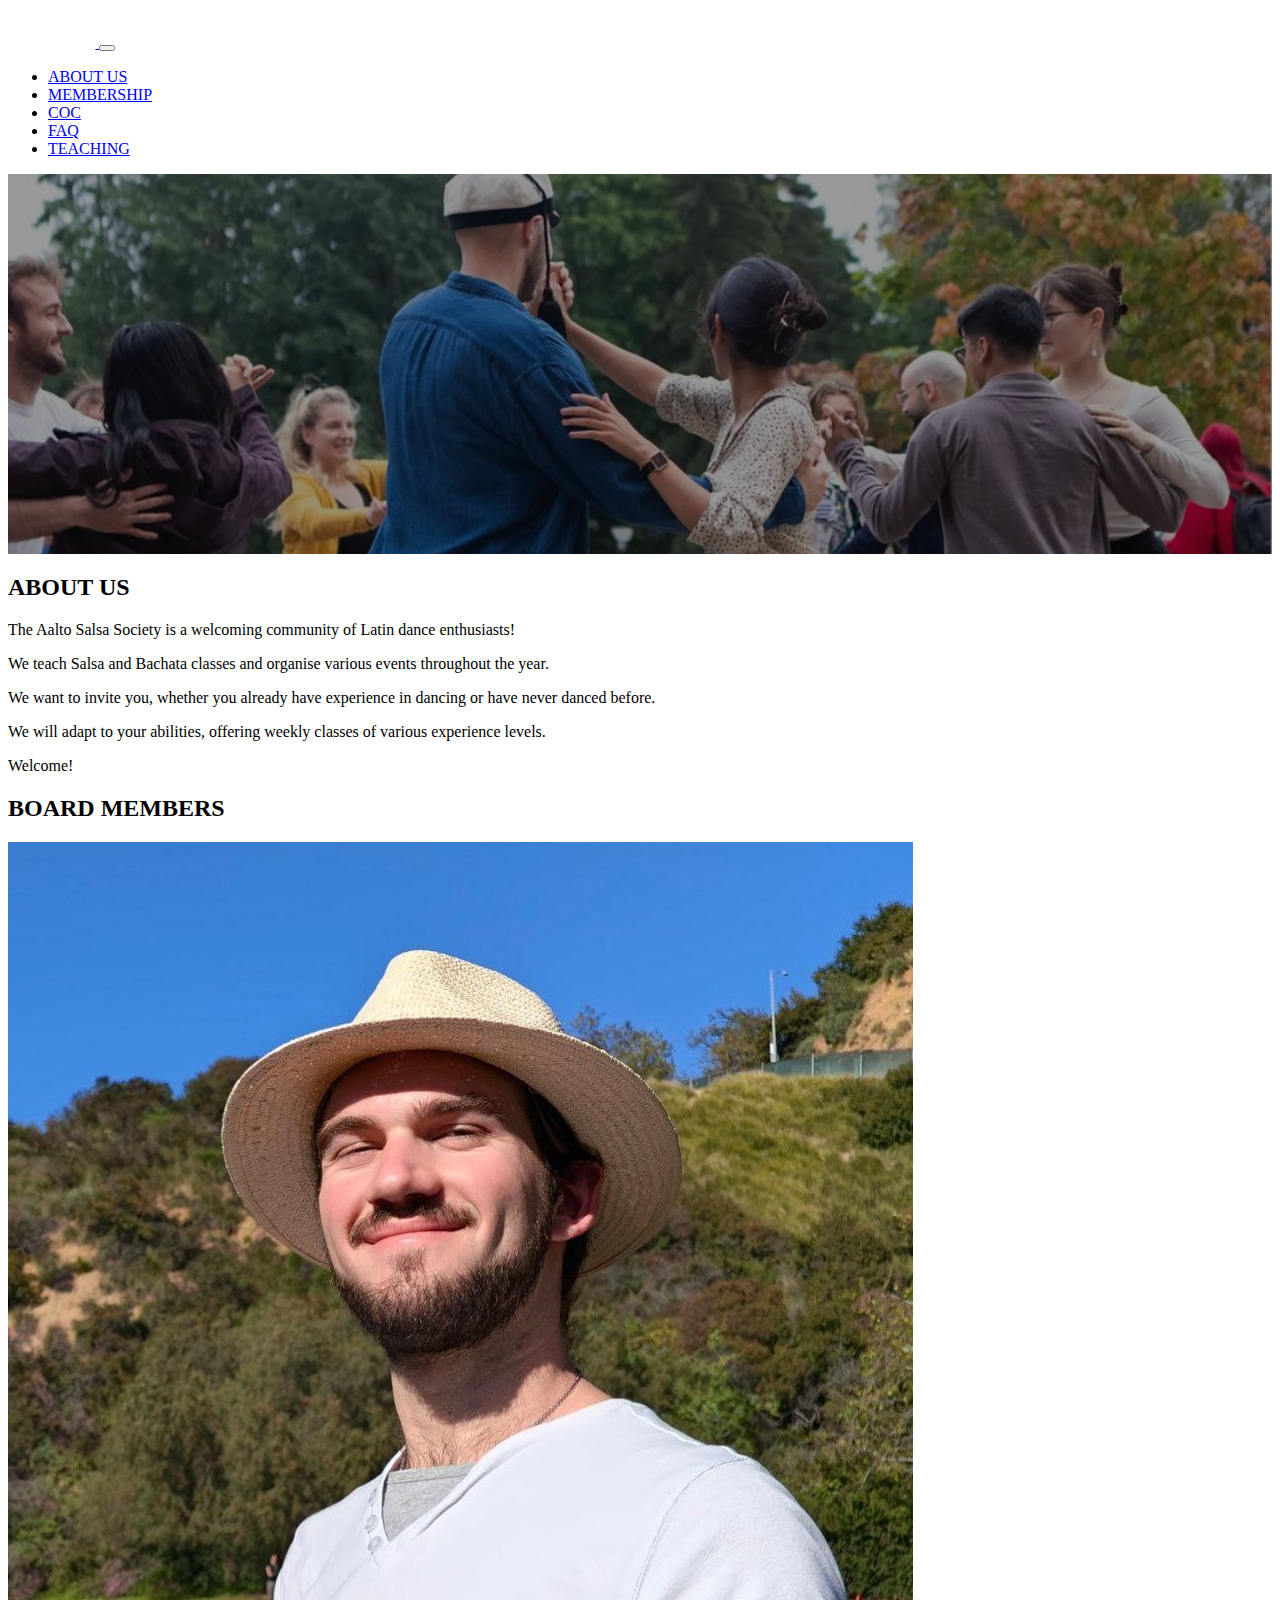
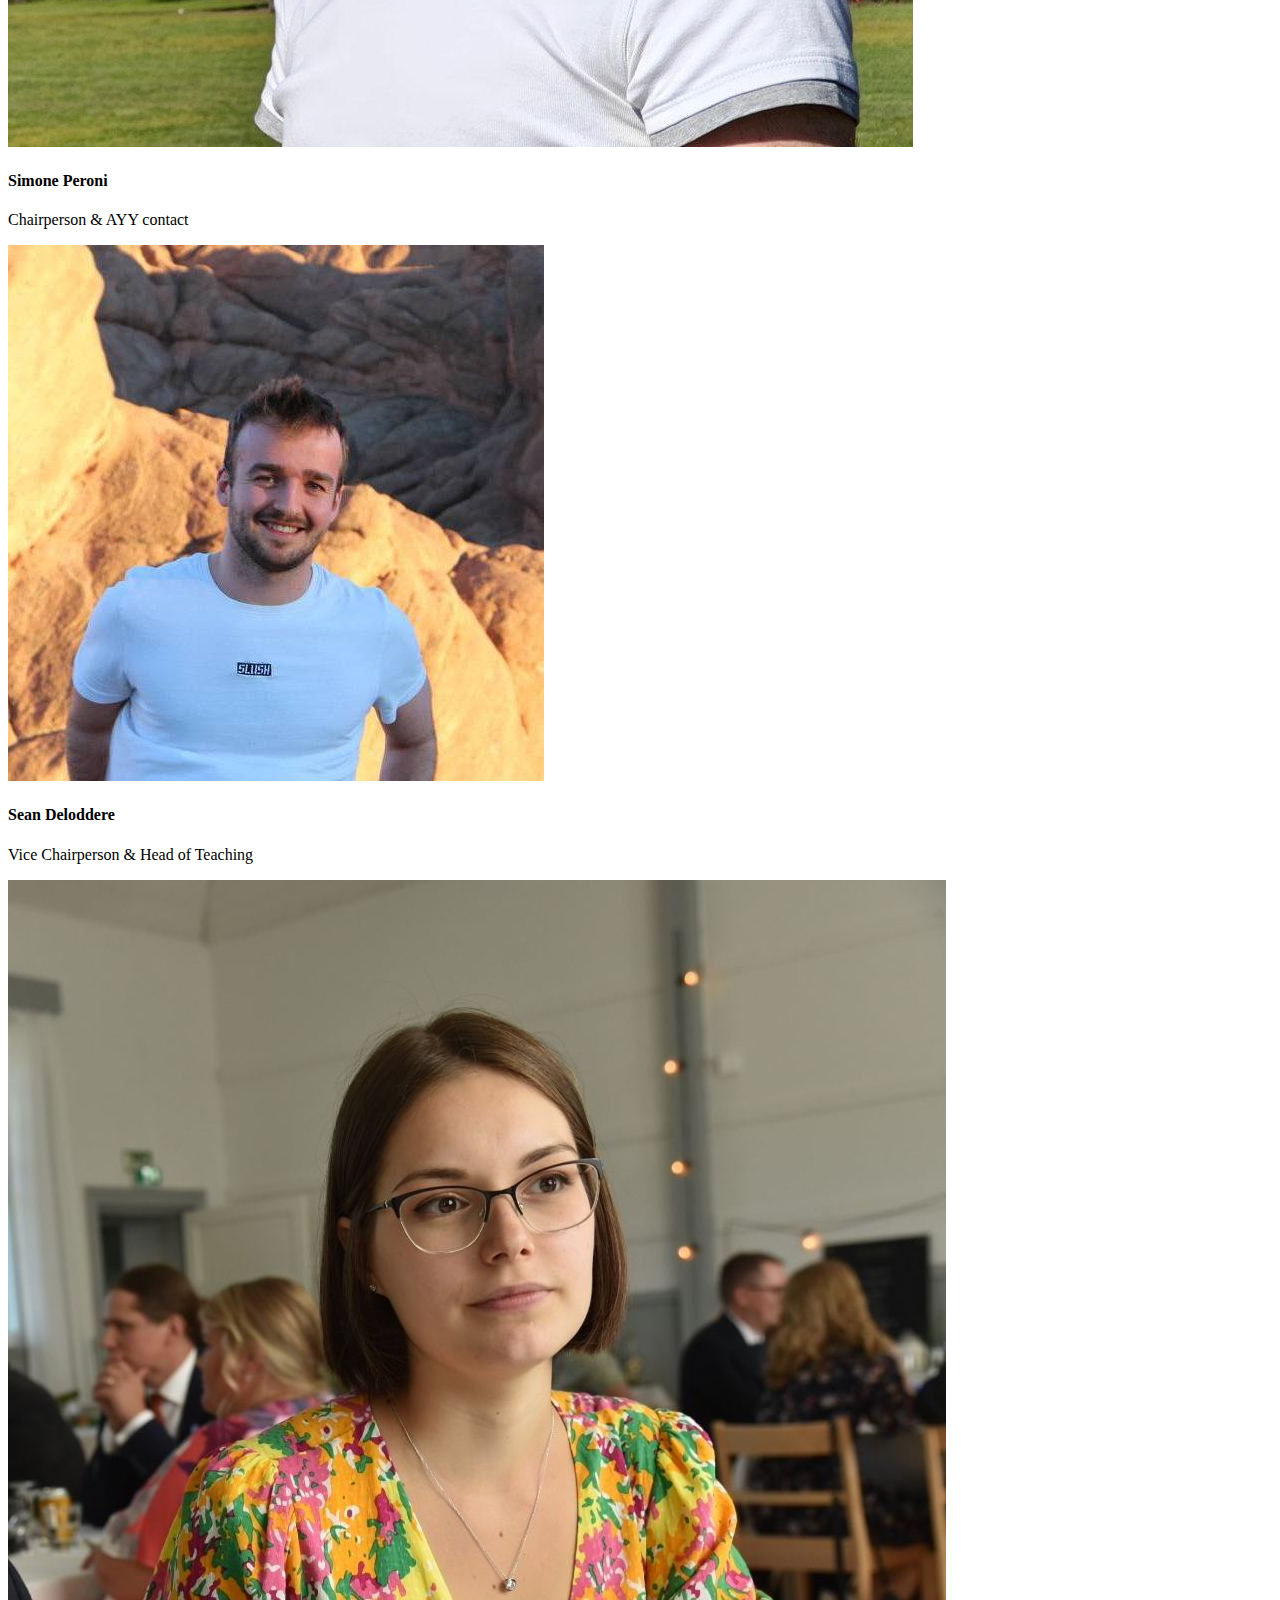
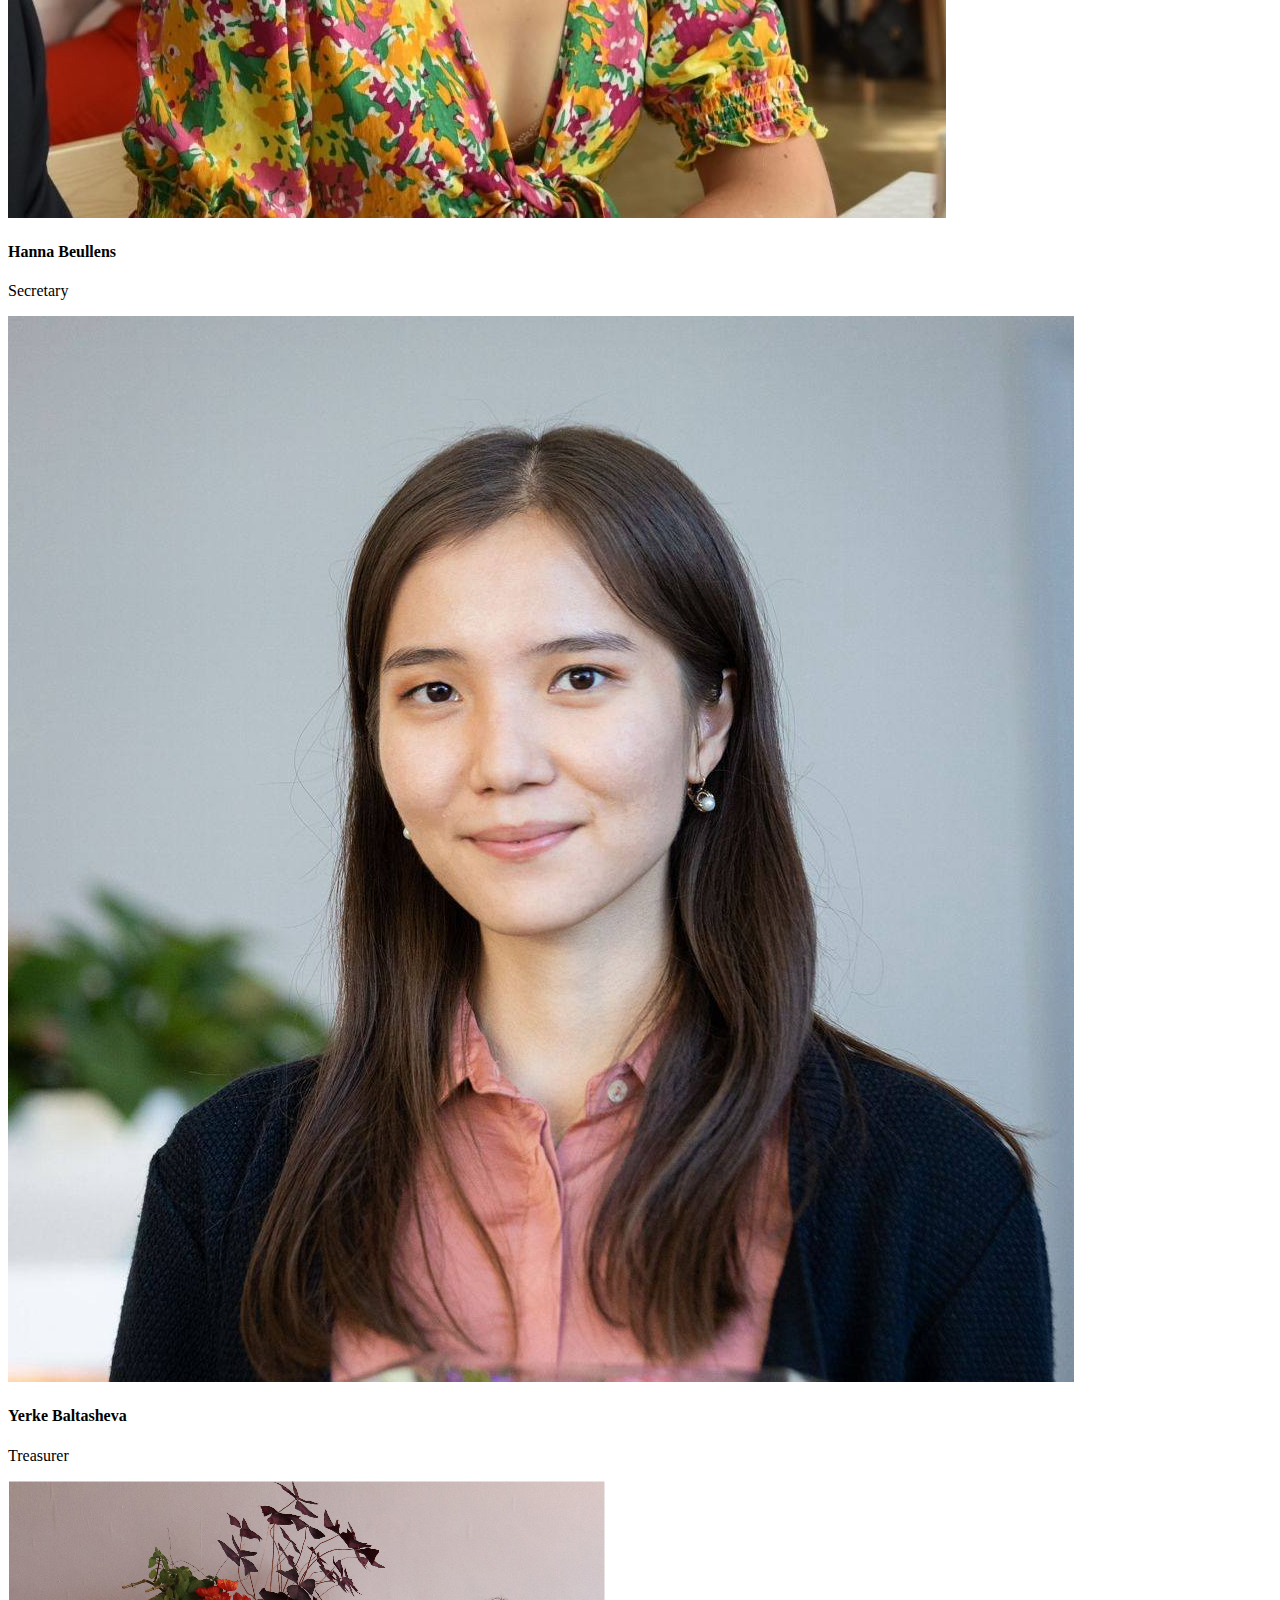
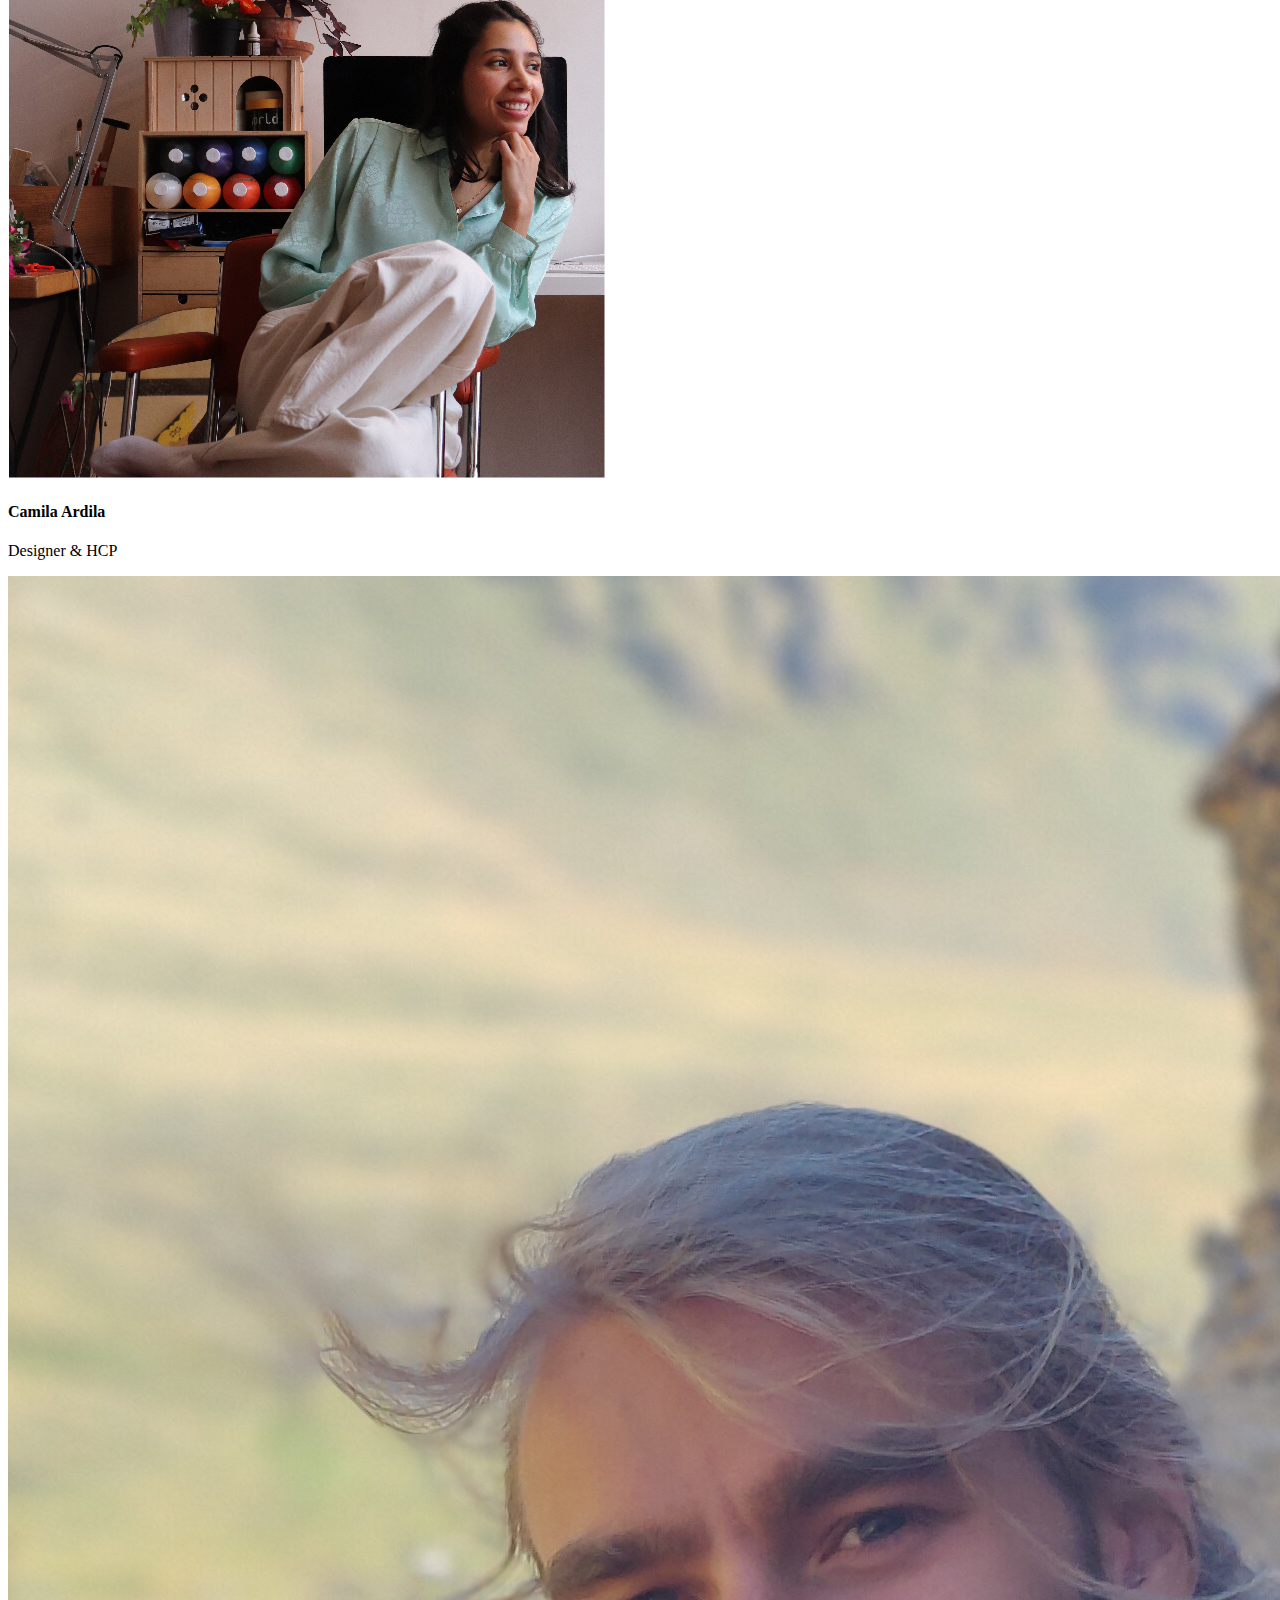
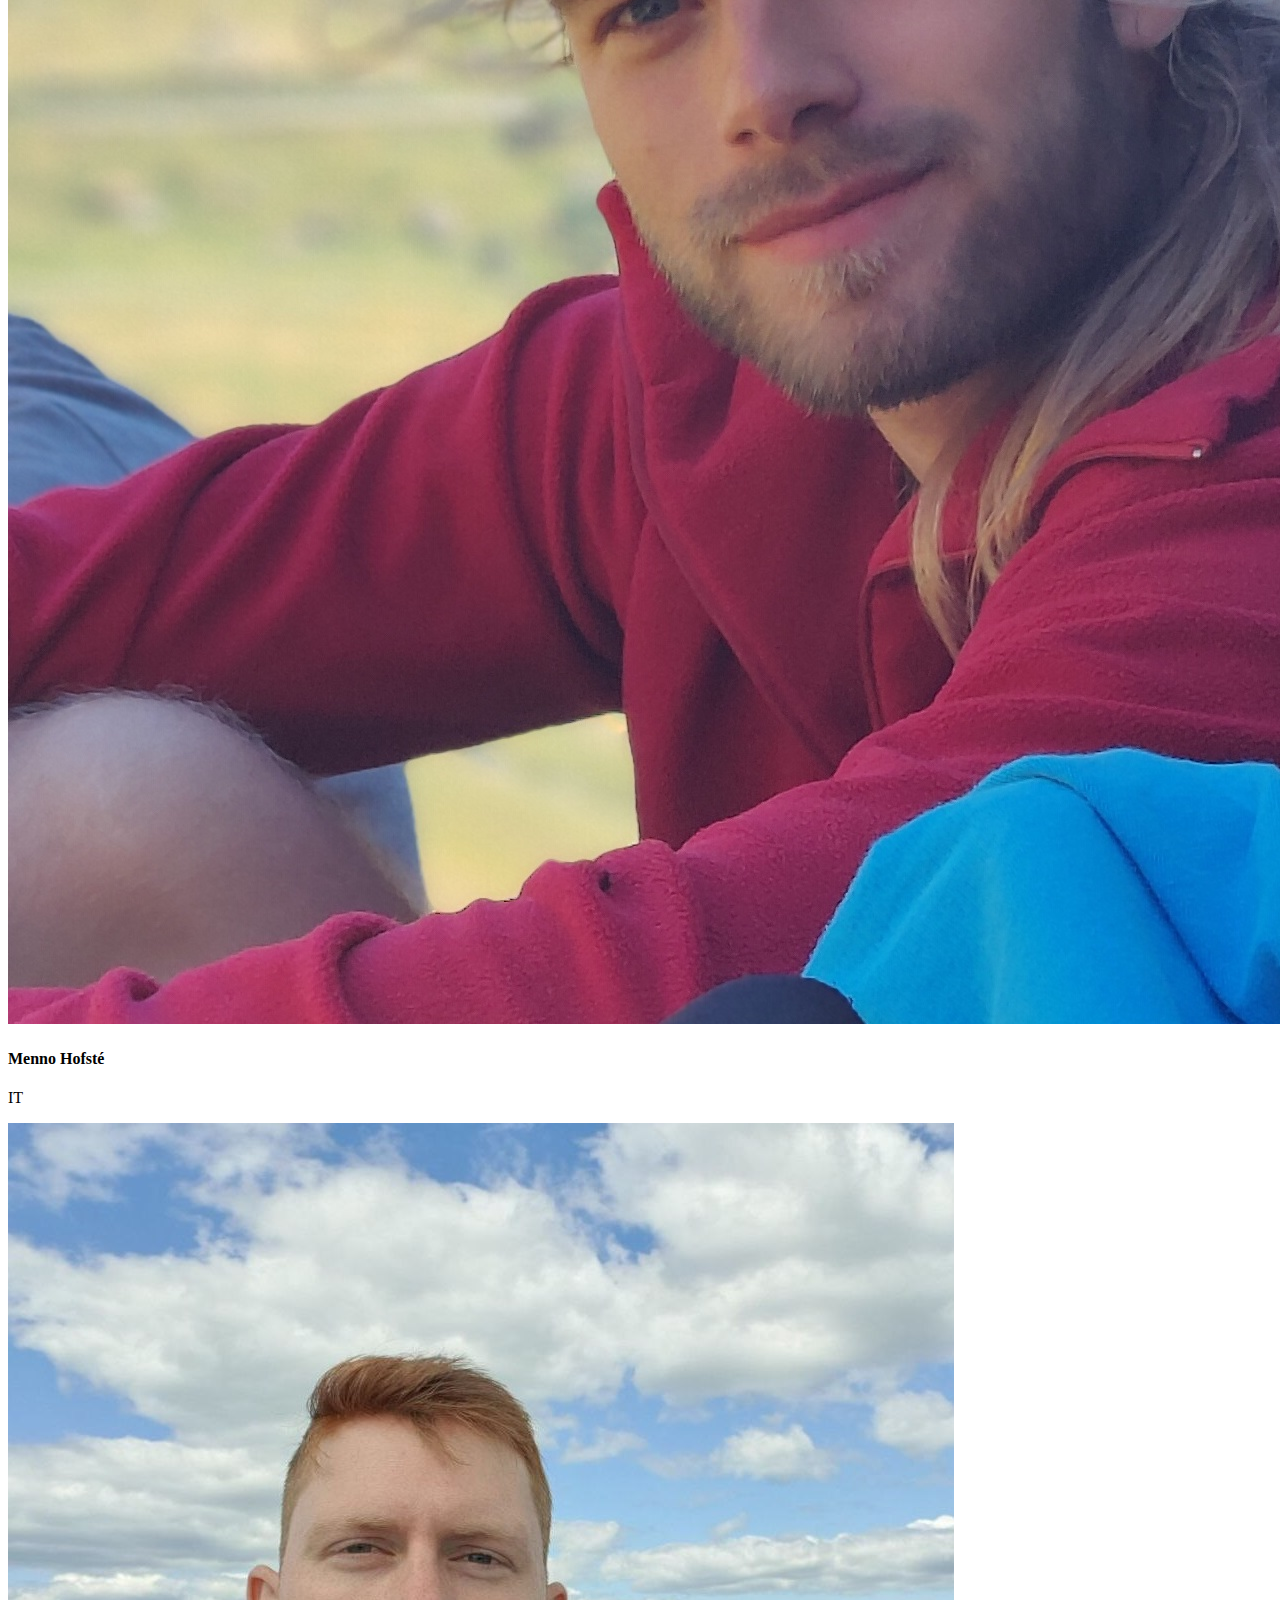
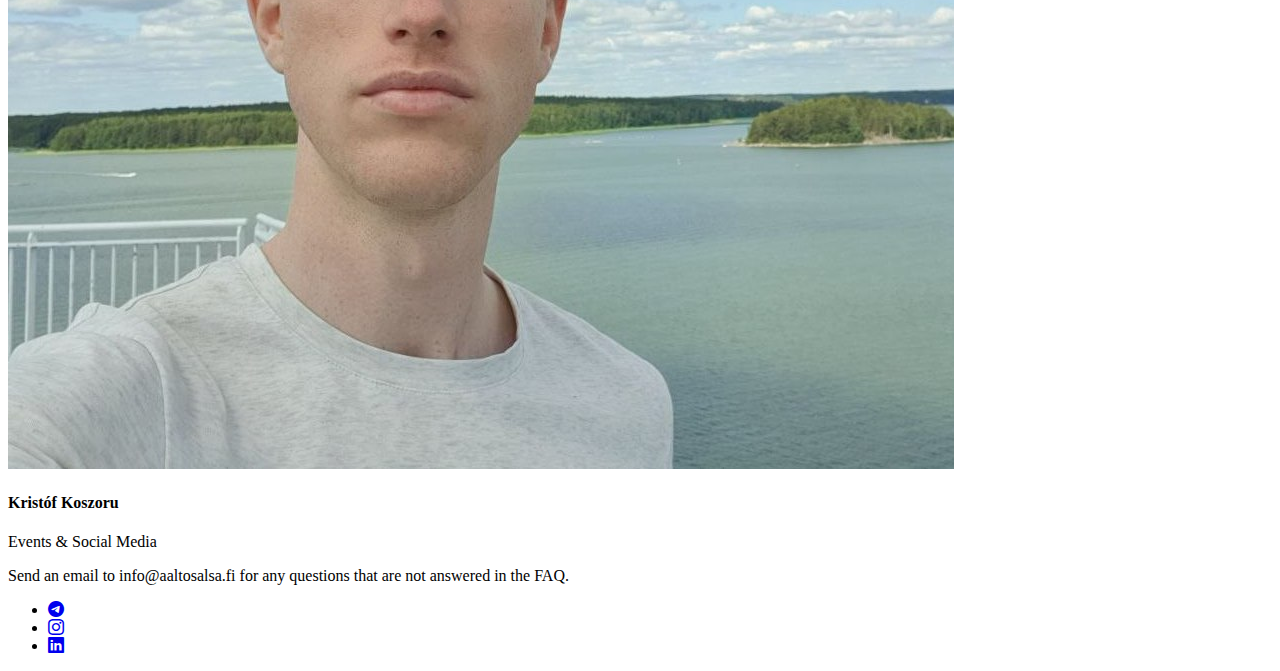
<file: index.html>
<!doctype html>
<html lang="en">
  <head>
    <meta charset="utf-8" />
    <title>Aalto Salsa Society</title>
    <meta name="viewport" content="width=device-width, initial-scale=1" />
    <link
      rel="stylesheet"
      href="https://cdn.jsdelivr.net/npm/bootstrap@5.3.2/dist/css/bootstrap.min.css"
      integrity="sha384-T3c6CoIi6uLrA9TneNEoa7RxnatzjcDSCmG1MXxSR1GAsXEV/Dwwykc2MPK8M2HN"
      crossorigin="anonymous"
    />
    <link
      rel="stylesheet"
      href="https://cdn.jsdelivr.net/npm/bootstrap-icons@1.11.3/font/bootstrap-icons.min.css"
    />
    <link rel="stylesheet" href="/styles.css" />
  </head>
  <body>
    <nav class="navbar navbar-expand-sm navbar-dark bg-dark sticky-top">
      <div class="container-fluid">
        <a class="navbar-brand p-2" href="/">
          <img
            src="/images/white_ass_logo.png"
            height="40"
            alt="ASS Logo"
            loading="lazy"
          />
        </a>
        <button
          class="navbar-toggler"
          type="button"
          data-bs-toggle="collapse"
          data-bs-target="#navbarNavDropdown"
          aria-controls="navbarNavDropdown"
          aria-expanded="false"
          aria-label="Toggle navigation"
        >
          <span class="navbar-toggler-icon"></span>
        </button>
        <div class="collapse navbar-collapse" id="navbarNavDropdown">
          <ul class="navbar-nav ms-auto">
            <li class="nav-item">
              <a class="nav-link active" aria-current="page" href="/"
                >ABOUT US</a
              >
            </li>
            <li class="nav-item">
              <a class="nav-link" href="/membership/">MEMBERSHIP</a>
            </li>
            <li class="nav-item">
              <a class="nav-link" href="/code_of_conduct/">COC</a>
            </li>
            <li class="nav-item">
              <a class="nav-link" href="/faq/">FAQ</a>
            </li>
            <li class="nav-item">
              <a class="nav-link" href="/teaching/">TEACHING</a>
            </li>
          </ul>
        </div>
      </div>
    </nav>
    <header class="cover-image"></header>
    <div class="container text-center mt-5">
      <h2>ABOUT US</h2>
      <p>
        The Aalto Salsa Society is a welcoming community of Latin dance
        enthusiasts!
      </p>
      <p>
        We teach Salsa and Bachata classes and organise various events
        throughout the year.
      </p>
      <p>
        We want to invite you, whether you already have experience in dancing or
        have never danced before.
      </p>
      <p>
        We will adapt to your abilities, offering weekly classes of various
        experience levels.
      </p>
      <p class="mt-4">Welcome!</p>
    </div>
    <div class="container text-center mt-5">
      <h2>BOARD MEMBERS</h2>
      <div class="row justify-content-center">
        <div class="col-12 col-sm-3">
          <div class="p-5 pb-3 p-sm-1 p-md-3 p-xl-5 pb-xl-4">
            <img
              src="/images/members/simone.jpg"
              class="card-img-top rounded-circle"
              loading="lazy"
            />
          </div>
          <h4><b>Simone Peroni</b></h4>
          <p>Chairperson &amp; AYY contact</p>
        </div>
        <div class="col-12 col-sm-3">
          <div class="p-5 pb-3 p-sm-1 p-md-3 p-xl-5 pb-xl-4">
            <img
              src="/images/members/sean.jpg"
              class="card-img-top rounded-circle"
              loading="lazy"
            />
          </div>
          <h4><b>Sean Deloddere</b></h4>
          <p>Vice Chairperson &amp; Head of Teaching</p>
        </div>
        <div class="col-12 col-sm-3">
          <div class="p-5 pb-3 p-sm-1 p-md-3 p-xl-5 pb-xl-4">
            <img
              src="/images/members/hanna.jpg"
              class="card-img-top rounded-circle"
              loading="lazy"
            />
          </div>
          <h4><b>Hanna Beullens</b></h4>
          <p>Secretary</p>
        </div>
      </div>
      <div class="row justify-content-center">
        <div class="col-12 col-sm-3">
          <div class="p-5 pb-3 p-sm-1 p-md-3 p-xl-5 pb-xl-4">
            <img
              src="/images/members/yerke.jpg"
              class="card-img-top rounded-circle"
              loading="lazy"
            />
          </div>
          <h4><b>Yerke Baltasheva</b></h4>
          <p>Treasurer</p>
        </div>
        <div class="col-12 col-sm-3">
          <div class="p-5 pb-3 p-sm-1 p-md-3 p-xl-5 pb-xl-4">
            <img
              src="/images/members/camila.jpg"
              class="card-img-top rounded-circle"
              loading="lazy"
            />
          </div>
          <h4><b>Camila Ardila</b></h4>
          <p>Designer &amp; HCP</p>
        </div>
        <div class="col-12 col-sm-3">
          <div class="p-5 pb-3 p-sm-1 p-md-3 p-xl-5 pb-xl-4">
            <img
              src="/images/members/menno.jpg"
              class="card-img-top rounded-circle"
              loading="lazy"
            />
          </div>
          <h4><b>Menno Hofste&#x301;</b></h4>
          <p>IT</p>
        </div>
      </div>
      <div class="row justify-content-center">
        <div class="col-12 col-sm-3"></div>
        <div class="col-12 col-sm-3">
          <div class="p-5 pb-3 p-sm-1 p-md-3 p-xl-5 pb-xl-4">
            <img
              src="/images/members/kristof.jpg"
              class="card-img-top rounded-circle"
              loading="lazy"
            />
          </div>
          <h4><b>Kristo&#x301;f Koszoru</b></h4>
          <p>Events &amp; Social Media</p>
        </div>
        <div class="col-12 col-sm-3"></div>
      </div>
      <p>
        Send an email to info@aaltosalsa.fi for any questions that are not
        answered in the FAQ.
      </p>
    </div>
    <div class="container mt-5">
      <footer class="border-top">
        <ul class="nav justify-content-center">
          <li class="nav-item">
            <a
              class="nav-link text-dark fs-2"
              href="https://t.me/+UolnvHDFzkBlMTU8"
              target="_blank"
            >
              <i class="bi bi-telegram"></i>
            </a>
          </li>
          <li class="nav-item">
            <a
              class="nav-link text-dark fs-2"
              href="https://www.instagram.com/aaltosalsa?igsh=c24ycmxjcmdnNjlk"
              target="_blank"
            >
              <i class="bi bi-instagram"></i>
            </a>
          </li>
          <li class="nav-item">
            <a
              class="nav-link text-dark fs-2"
              href="https://linkedin.com/company/aalto-salsa-society"
              target="_blank"
            >
              <i class="bi bi-linkedin"></i>
            </a>
          </li>
        </ul>
      </footer>
    </div>
    <script
      src="https://cdn.jsdelivr.net/npm/bootstrap@5.3.2/dist/js/bootstrap.min.js"
      integrity="sha384-BBtl+eGJRgqQAUMxJ7pMwbEyER4l1g+O15P+16Ep7Q9Q+zqX6gSbd85u4mG4QzX+"
      crossorigin="anonymous"
    ></script>
  </body>
</html>
</file>
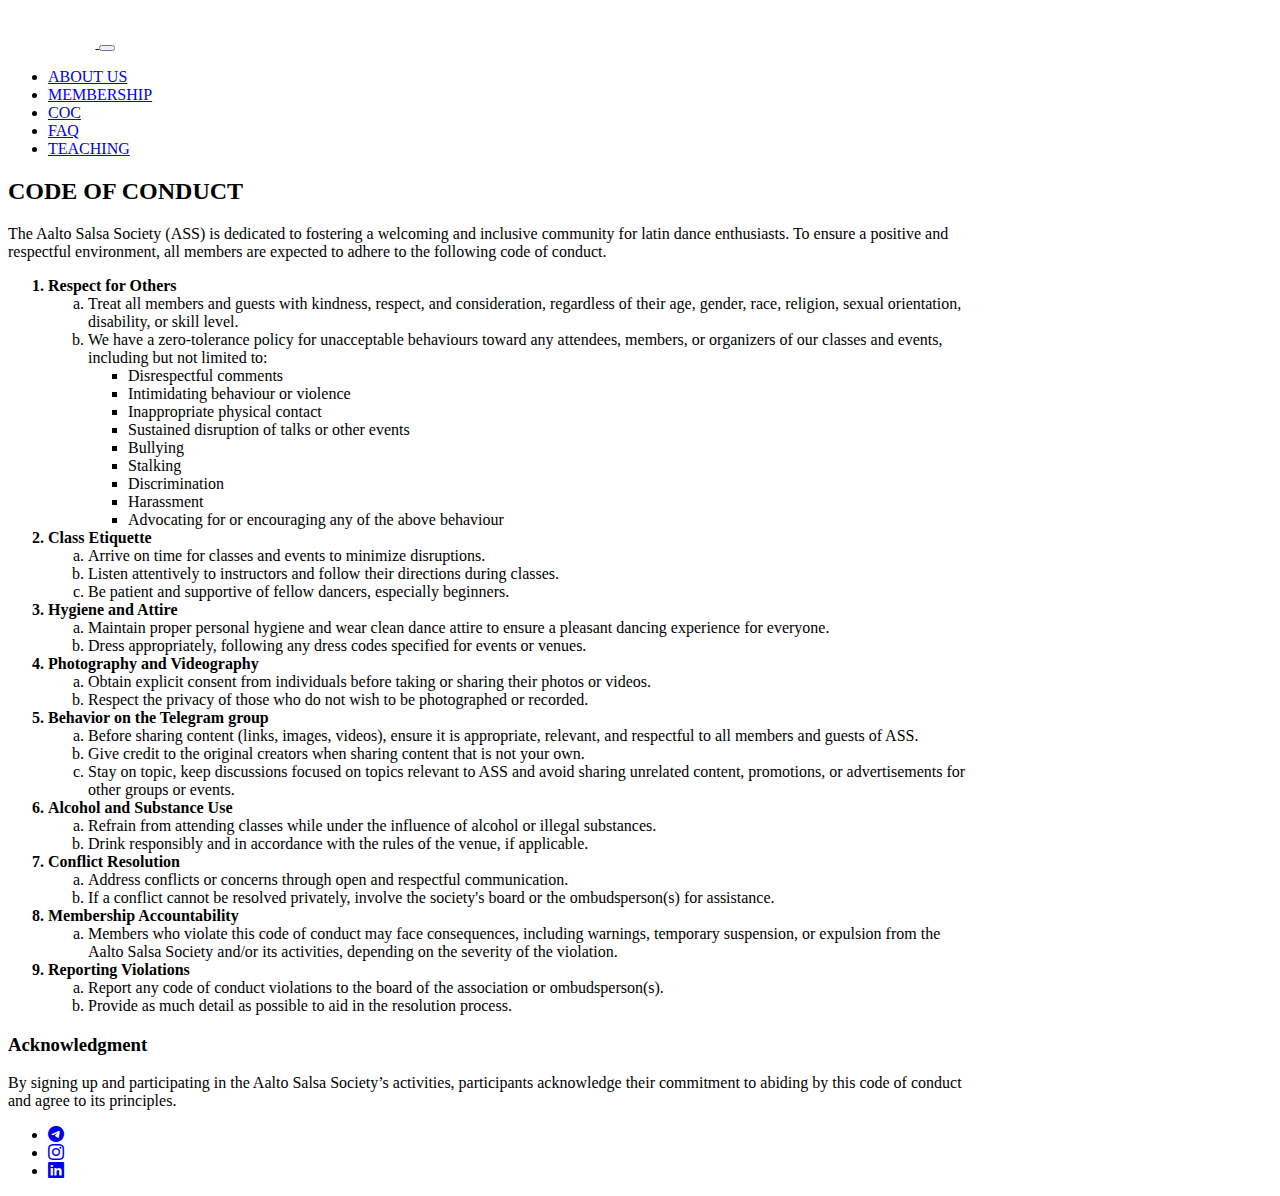
<file: code_of_conduct/index.html>
<!doctype html>
<html lang="en">
  <head>
    <meta charset="utf-8" />
    <title>Aalto Salsa Society</title>
    <meta name="viewport" content="width=device-width, initial-scale=1" />
    <link
      rel="stylesheet"
      href="https://cdn.jsdelivr.net/npm/bootstrap@5.3.2/dist/css/bootstrap.min.css"
      integrity="sha384-T3c6CoIi6uLrA9TneNEoa7RxnatzjcDSCmG1MXxSR1GAsXEV/Dwwykc2MPK8M2HN"
      crossorigin="anonymous"
    />
    <link
      rel="stylesheet"
      href="https://cdn.jsdelivr.net/npm/bootstrap-icons@1.11.3/font/bootstrap-icons.min.css"
    />
    <link rel="stylesheet" href="/styles.css" />
  </head>
  <body>
    <nav class="navbar navbar-expand-sm navbar-dark bg-dark sticky-top">
      <div class="container-fluid">
        <a class="navbar-brand p-2" href="/">
          <img
            src="/images/white_ass_logo.png"
            height="40"
            alt="ASS Logo"
            loading="lazy"
          />
        </a>
        <button
          class="navbar-toggler"
          type="button"
          data-bs-toggle="collapse"
          data-bs-target="#navbarNavDropdown"
          aria-controls="navbarNavDropdown"
          aria-expanded="false"
          aria-label="Toggle navigation"
        >
          <span class="navbar-toggler-icon"></span>
        </button>
        <div class="collapse navbar-collapse" id="navbarNavDropdown">
          <ul class="navbar-nav ms-auto">
            <li class="nav-item">
              <a class="nav-link" href="/">ABOUT US</a>
            </li>
            <li class="nav-item">
              <a class="nav-link" href="/membership/">MEMBERSHIP</a>
            </li>
            <li class="nav-item">
              <a
                class="nav-link active"
                aria-current="page"
                href="/code_of_conduct/"
                >COC</a
              >
            </li>
            <li class="nav-item">
              <a class="nav-link" href="/faq/">FAQ</a>
            </li>
            <li class="nav-item">
              <a class="nav-link" href="/teaching/">TEACHING</a>
            </li>
          </ul>
        </div>
      </div>
    </nav>
    <div class="container mt-5">
      <h2 class="text-center">CODE OF CONDUCT</h2>
      <p>
        The Aalto Salsa Society (ASS) is dedicated to fostering a welcoming and
        inclusive community for latin dance enthusiasts. To ensure a positive
        and respectful environment, all members are expected to adhere to the
        following code of conduct.
      </p>
      <ol>
        <b><li>Respect for Others</li></b>
        <ol type="a">
          <li>
            Treat all members and guests with kindness, respect, and
            consideration, regardless of their age, gender, race, religion,
            sexual orientation, disability, or skill level.
          </li>
          <li>
            We have a zero-tolerance policy for unacceptable behaviours toward
            any attendees, members, or organizers of our classes and events,
            including but not limited to:
          </li>
          <ul>
            <li>Disrespectful comments</li>
            <li>Intimidating behaviour or violence</li>
            <li>Inappropriate physical contact</li>
            <li>Sustained disruption of talks or other events</li>
            <li>Bullying</li>
            <li>Stalking</li>
            <li>Discrimination</li>
            <li>Harassment</li>
            <li>Advocating for or encouraging any of the above behaviour</li>
          </ul>
        </ol>
        <b><li>Class Etiquette</li></b>
        <ol type="a">
          <li>
            Arrive on time for classes and events to minimize disruptions.
          </li>
          <li>
            Listen attentively to instructors and follow their directions during
            classes.
          </li>
          <li>
            Be patient and supportive of fellow dancers, especially beginners.
          </li>
        </ol>
        <b><li>Hygiene and Attire</li></b>
        <ol type="a">
          <li>
            Maintain proper personal hygiene and wear clean dance attire to
            ensure a pleasant dancing experience for everyone.
          </li>
          <li>
            Dress appropriately, following any dress codes specified for events
            or venues.
          </li>
        </ol>
        <b><li>Photography and Videography</li></b>
        <ol type="a">
          <li>
            Obtain explicit consent from individuals before taking or sharing
            their photos or videos.
          </li>
          <li>
            Respect the privacy of those who do not wish to be photographed or
            recorded.
          </li>
        </ol>
        <b><li>Behavior on the Telegram group</li></b>
        <ol type="a">
          <li>
            Before sharing content (links, images, videos), ensure it is
            appropriate, relevant, and respectful to all members and guests of
            ASS.
          </li>
          <li>
            Give credit to the original creators when sharing content that is
            not your own.
          </li>
          <li>
            Stay on topic, keep discussions focused on topics relevant to ASS
            and avoid sharing unrelated content, promotions, or advertisements
            for other groups or events.
          </li>
        </ol>
        <b><li>Alcohol and Substance Use</li></b>
        <ol type="a">
          <li>
            Refrain from attending classes while under the influence of alcohol
            or illegal substances.
          </li>
          <li>
            Drink responsibly and in accordance with the rules of the venue, if
            applicable.
          </li>
        </ol>
        <b><li>Conflict Resolution</li></b>
        <ol type="a">
          <li>
            Address conflicts or concerns through open and respectful
            communication.
          </li>
          <li>
            If a conflict cannot be resolved privately, involve the society's
            board or the ombudsperson(s) for assistance.
          </li>
        </ol>
        <b><li>Membership Accountability</li></b>
        <ol type="a">
          <li>
            Members who violate this code of conduct may face consequences,
            including warnings, temporary suspension, or expulsion from the
            Aalto Salsa Society and/or its activities, depending on the severity
            of the violation.
          </li>
        </ol>
        <b><li>Reporting Violations</li></b>
        <ol type="a">
          <li>
            Report any code of conduct violations to the board of the
            association or ombudsperson(s).
          </li>
          <li>
            Provide as much detail as possible to aid in the resolution process.
          </li>
        </ol>
      </ol>
      <h3>Acknowledgment</h3>
      <p>
        By signing up and participating in the Aalto Salsa Society’s activities,
        participants acknowledge their commitment to abiding by this code of
        conduct and agree to its principles.
      </p>
    </div>
    <div class="container mt-5">
      <footer class="border-top">
        <ul class="nav justify-content-center">
          <li class="nav-item">
            <a
              class="nav-link text-dark fs-2"
              href="https://t.me/+UolnvHDFzkBlMTU8"
              target="_blank"
            >
              <i class="bi bi-telegram"></i>
            </a>
          </li>
          <li class="nav-item">
            <a
              class="nav-link text-dark fs-2"
              href="https://www.instagram.com/aaltosalsa?igsh=c24ycmxjcmdnNjlk"
              target="_blank"
            >
              <i class="bi bi-instagram"></i>
            </a>
          </li>
          <li class="nav-item">
            <a
              class="nav-link text-dark fs-2"
              href="https://linkedin.com/company/aalto-salsa-society"
              target="_blank"
            >
              <i class="bi bi-linkedin"></i>
            </a>
          </li>
        </ul>
      </footer>
    </div>
    <script
      src="https://cdn.jsdelivr.net/npm/bootstrap@5.3.2/dist/js/bootstrap.min.js"
      integrity="sha384-BBtl+eGJRgqQAUMxJ7pMwbEyER4l1g+O15P+16Ep7Q9Q+zqX6gSbd85u4mG4QzX+"
      crossorigin="anonymous"
    ></script>
  </body>
</html>
</file>
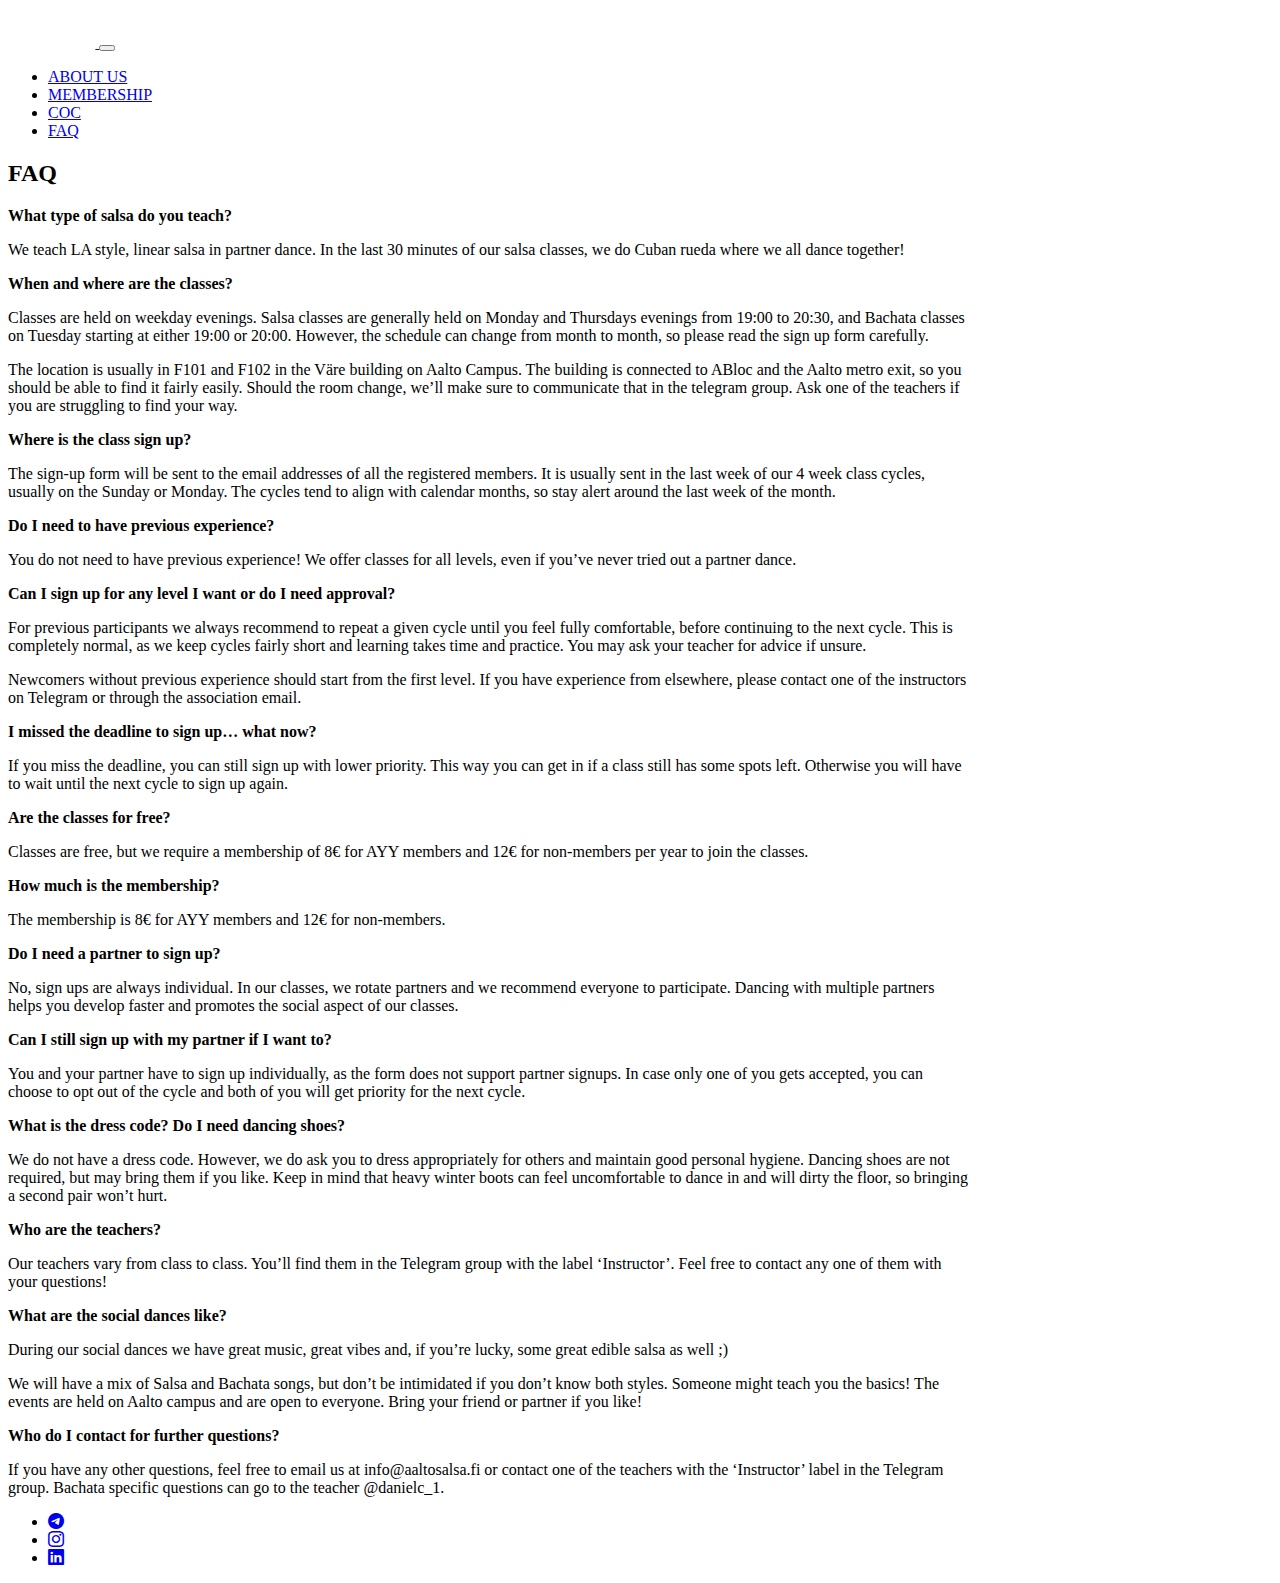
<file: faq/index.html>
<!doctype html>
<html lang="en">
  <head>
    <meta charset="utf-8" />
    <title>Aalto Salsa Society</title>
    <meta name="viewport" content="width=device-width, initial-scale=1" />
    <link
      rel="stylesheet"
      href="https://cdn.jsdelivr.net/npm/bootstrap@5.3.2/dist/css/bootstrap.min.css"
      integrity="sha384-T3c6CoIi6uLrA9TneNEoa7RxnatzjcDSCmG1MXxSR1GAsXEV/Dwwykc2MPK8M2HN"
      crossorigin="anonymous"
    />
    <link
      rel="stylesheet"
      href="https://cdn.jsdelivr.net/npm/bootstrap-icons@1.11.3/font/bootstrap-icons.min.css"
    />
    <link rel="stylesheet" href="/styles.css" />
  </head>
  <body>
    <nav class="navbar navbar-expand-sm navbar-dark bg-dark sticky-top">
      <div class="container-fluid">
        <a class="navbar-brand p-2" href="/">
          <img
            src="/images/white_ass_logo.png"
            height="40"
            alt="ASS Logo"
            loading="lazy"
          />
        </a>
        <button
          class="navbar-toggler"
          type="button"
          data-bs-toggle="collapse"
          data-bs-target="#navbarNavDropdown"
          aria-controls="navbarNavDropdown"
          aria-expanded="false"
          aria-label="Toggle navigation"
        >
          <span class="navbar-toggler-icon"></span>
        </button>
        <div class="collapse navbar-collapse" id="navbarNavDropdown">
          <ul class="navbar-nav ms-auto">
            <li class="nav-item">
              <a class="nav-link" href="/">ABOUT US</a>
            </li>
            <li class="nav-item">
              <a class="nav-link" href="/membership">MEMBERSHIP</a>
            </li>
            <li class="nav-item">
              <a class="nav-link" href="/code_of_conduct">COC</a>
            </li>
            <li class="nav-item">
              <a class="nav-link active" aria-current="page" href="/faq">FAQ</a>
            </li>
          </ul>
        </div>
      </div>
    </nav>
    <div class="container mt-5">
      <h2 class="text-center">FAQ</h2>
      <p><b>What type of salsa do you teach?</b></p>
      <p>
        We teach LA style, linear salsa in partner dance. In the last 30 minutes
        of our salsa classes, we do Cuban rueda where we all dance together!
      </p>
      <p><b>When and where are the classes?</b></p>
      <p>
        Classes are held on weekday evenings. Salsa classes are generally held
        on Monday and Thursdays evenings from 19:00 to 20:30, and Bachata
        classes on Tuesday starting at either 19:00 or 20:00. However, the
        schedule can change from month to month, so please read the sign up form
        carefully.
      </p>
      <p>
        The location is usually in F101 and F102 in the Väre building on Aalto
        Campus. The building is connected to ABloc and the Aalto metro exit, so
        you should be able to find it fairly easily. Should the room change,
        we’ll make sure to communicate that in the telegram group. Ask one of
        the teachers if you are struggling to find your way.
      </p>
      <p><b>Where is the class sign up?</b></p>
      <p>
        The sign-up form will be sent to the email addresses of all the
        registered members. It is usually sent in the last week of our 4 week
        class cycles, usually on the Sunday or Monday. The cycles tend to align
        with calendar months, so stay alert around the last week of the month.
      </p>
      <p><b>Do I need to have previous experience?</b></p>
      <p>
        You do not need to have previous experience! We offer classes for all
        levels, even if you’ve never tried out a partner dance.
      </p>
      <p><b>Can I sign up for any level I want or do I need approval?</b></p>
      <p>
        For previous participants we always recommend to repeat a given cycle
        until you feel fully comfortable, before continuing to the next cycle.
        This is completely normal, as we keep cycles fairly short and learning
        takes time and practice. You may ask your teacher for advice if unsure.
      </p>
      <p>
        Newcomers without previous experience should start from the first level.
        If you have experience from elsewhere, please contact one of the
        instructors on Telegram or through the association email.
      </p>
      <p><b>I missed the deadline to sign up… what now?</b></p>
      <p>
        If you miss the deadline, you can still sign up with lower priority.
        This way you can get in if a class still has some spots left. Otherwise
        you will have to wait until the next cycle to sign up again.
      </p>
      <p><b>Are the classes for free?</b></p>
      <p>
        Classes are free, but we require a membership of 8€ for AYY members and
        12€ for non-members per year to join the classes.
      </p>
      <p><b>How much is the membership?</b></p>
      <p>The membership is 8€ for AYY members and 12€ for non-members.</p>
      <p><b>Do I need a partner to sign up?</b></p>
      <p>
        No, sign ups are always individual. In our classes, we rotate partners
        and we recommend everyone to participate. Dancing with multiple partners
        helps you develop faster and promotes the social aspect of our classes.
      </p>
      <p><b>Can I still sign up with my partner if I want to?</b></p>
      <p>
        You and your partner have to sign up individually, as the form does not
        support partner signups. In case only one of you gets accepted, you can
        choose to opt out of the cycle and both of you will get priority for the
        next cycle.
      </p>
      <p><b>What is the dress code? Do I need dancing shoes?</b></p>
      <p>
        We do not have a dress code. However, we do ask you to dress
        appropriately for others and maintain good personal hygiene. Dancing
        shoes are not required, but may bring them if you like. Keep in mind
        that heavy winter boots can feel uncomfortable to dance in and will
        dirty the floor, so bringing a second pair won’t hurt.
      </p>
      <p><b>Who are the teachers?</b></p>
      <p>
        Our teachers vary from class to class. You’ll find them in the Telegram
        group with the label ‘Instructor’. Feel free to contact any one of them
        with your questions!
      </p>
      <p><b>What are the social dances like?</b></p>
      <p>
        During our social dances we have great music, great vibes and, if you’re
        lucky, some great edible salsa as well ;)
      </p>
      <p>
        We will have a mix of Salsa and Bachata songs, but don’t be intimidated
        if you don’t know both styles. Someone might teach you the basics! The
        events are held on Aalto campus and are open to everyone. Bring your
        friend or partner if you like!
      </p>
      <p><b>Who do I contact for further questions?</b></p>
      <p>
        If you have any other questions, feel free to email us at
        info@aaltosalsa.fi or contact one of the teachers with the ‘Instructor’
        label in the Telegram group. Bachata specific questions can go to the
        teacher @danielc_1.
      </p>
    </div>
    <div class="container mt-5">
      <footer class="border-top">
        <ul class="nav justify-content-center">
          <li class="nav-item">
            <a
              class="nav-link text-dark fs-2"
              href="https://t.me/+UolnvHDFzkBlMTU8"
              target="_blank"
            >
              <i class="bi bi-telegram"></i>
            </a>
          </li>
          <li class="nav-item">
            <a
              class="nav-link text-dark fs-2"
              href="https://www.instagram.com/aaltosalsa?igsh=c24ycmxjcmdnNjlk"
              target="_blank"
            >
              <i class="bi bi-instagram"></i>
            </a>
          </li>
          <li class="nav-item">
            <a
              class="nav-link text-dark fs-2"
              href="https://linkedin.com/company/aalto-salsa-society"
              target="_blank"
            >
              <i class="bi bi-linkedin"></i>
            </a>
          </li>
        </ul>
      </footer>
    </div>
    <script
      src="https://cdn.jsdelivr.net/npm/bootstrap@5.3.2/dist/js/bootstrap.min.js"
      integrity="sha384-BBtl+eGJRgqQAUMxJ7pMwbEyER4l1g+O15P+16Ep7Q9Q+zqX6gSbd85u4mG4QzX+"
      crossorigin="anonymous"
    ></script>
  </body>
</html>
</file>
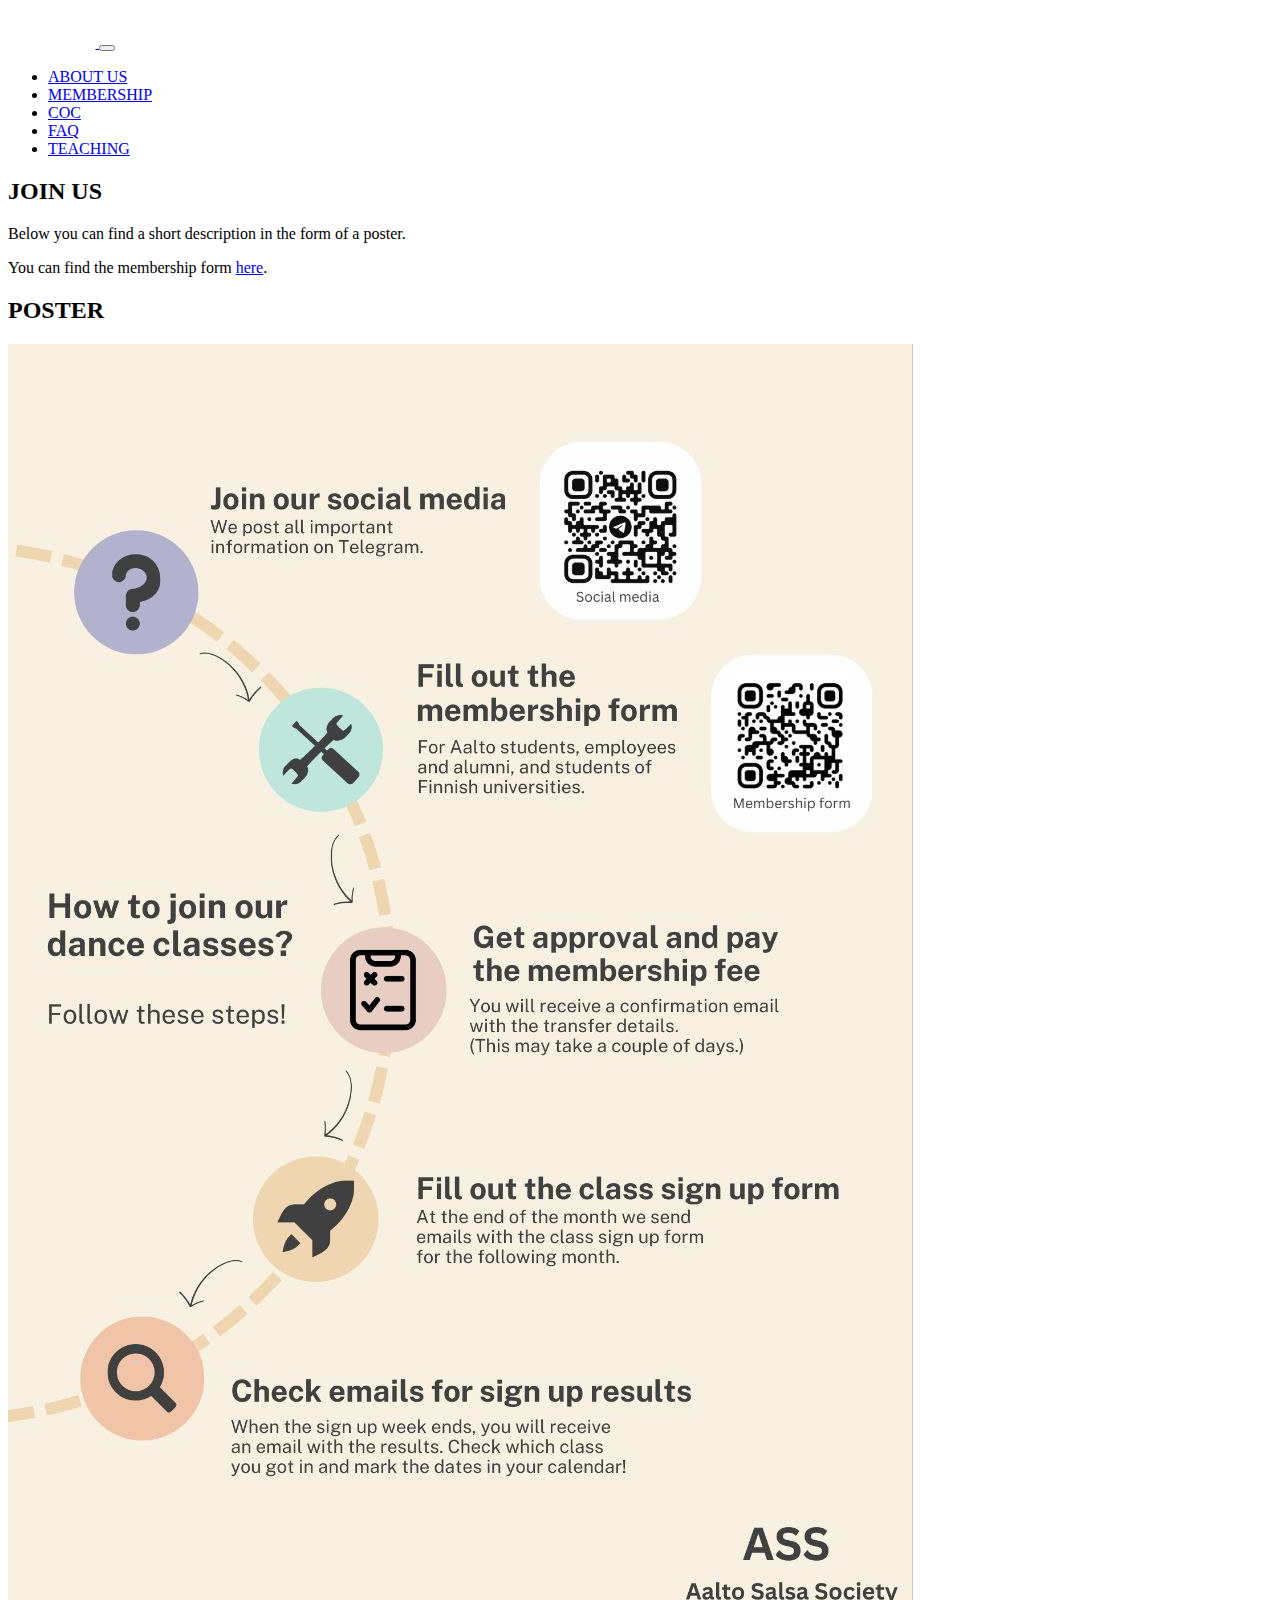
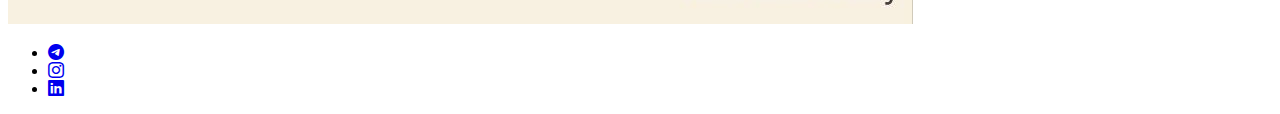
<file: membership/index.html>
<!doctype html>
<html lang="en">
  <head>
    <meta charset="utf-8" />
    <title>Aalto Salsa Society</title>
    <meta name="viewport" content="width=device-width, initial-scale=1" />
    <link
      rel="stylesheet"
      href="https://cdn.jsdelivr.net/npm/bootstrap@5.3.2/dist/css/bootstrap.min.css"
      integrity="sha384-T3c6CoIi6uLrA9TneNEoa7RxnatzjcDSCmG1MXxSR1GAsXEV/Dwwykc2MPK8M2HN"
      crossorigin="anonymous"
    />
    <link
      rel="stylesheet"
      href="https://cdn.jsdelivr.net/npm/bootstrap-icons@1.11.3/font/bootstrap-icons.min.css"
    />
    <link rel="stylesheet" href="/styles.css" />
  </head>
  <body>
    <nav class="navbar navbar-expand-sm navbar-dark bg-dark sticky-top">
      <div class="container-fluid">
        <a class="navbar-brand p-2" href="/">
          <img
            src="/images/white_ass_logo.png"
            height="40"
            alt="ASS Logo"
            loading="lazy"
          />
        </a>
        <button
          class="navbar-toggler"
          type="button"
          data-bs-toggle="collapse"
          data-bs-target="#navbarNavDropdown"
          aria-controls="navbarNavDropdown"
          aria-expanded="false"
          aria-label="Toggle navigation"
        >
          <span class="navbar-toggler-icon"></span>
        </button>
        <div class="collapse navbar-collapse" id="navbarNavDropdown">
          <ul class="navbar-nav ms-auto">
            <li class="nav-item">
              <a class="nav-link" href="/">ABOUT US</a>
            </li>
            <li class="nav-item">
              <a class="nav-link active" aria-current="page" href="/membership/"
                >MEMBERSHIP</a
              >
            </li>
            <li class="nav-item">
              <a class="nav-link" href="/code_of_conduct/">COC</a>
            </li>
            <li class="nav-item">
              <a class="nav-link" href="/faq/">FAQ</a>
            </li>
            <li class="nav-item">
              <a class="nav-link" href="/teaching/">TEACHING</a>
            </li>
          </ul>
        </div>
      </div>
    </nav>
    <div class="container text-center mt-5">
      <h2>JOIN US</h2>
      <p>Below you can find a short description in the form of a poster.</p>
      <p>
        You can find the membership form
        <a
          href="https://docs.google.com/forms/d/e/1FAIpQLSeoymxIyiYQUzdGWWLklAMLPDxrkZO0idnx6ABOD94r0EuM-Q/viewform?usp=sf_link"
          target="_blank"
        >
          here</a
        >.
      </p>
    </div>
    <div class="container text-center mt-5">
      <h2>POSTER</h2>
      <div class="row justify-content-center">
        <div class="col-12 col-sm-10 col-md-8">
          <img
            src="/images/how_to_join.png"
            class="img-fluid rounded"
            alt="How to join"
          />
        </div>
      </div>
    </div>
    <div class="container mt-5">
      <footer class="border-top">
        <ul class="nav justify-content-center">
          <li class="nav-item">
            <a
              class="nav-link text-dark fs-2"
              href="https://t.me/+UolnvHDFzkBlMTU8"
              target="_blank"
            >
              <i class="bi bi-telegram"></i>
            </a>
          </li>
          <li class="nav-item">
            <a
              class="nav-link text-dark fs-2"
              href="https://www.instagram.com/aaltosalsa?igsh=c24ycmxjcmdnNjlk"
              target="_blank"
            >
              <i class="bi bi-instagram"></i>
            </a>
          </li>
          <li class="nav-item">
            <a
              class="nav-link text-dark fs-2"
              href="https://linkedin.com/company/aalto-salsa-society"
              target="_blank"
            >
              <i class="bi bi-linkedin"></i>
            </a>
          </li>
        </ul>
      </footer>
    </div>
    <script
      src="https://cdn.jsdelivr.net/npm/bootstrap@5.3.2/dist/js/bootstrap.min.js"
      integrity="sha384-BBtl+eGJRgqQAUMxJ7pMwbEyER4l1g+O15P+16Ep7Q9Q+zqX6gSbd85u4mG4QzX+"
      crossorigin="anonymous"
    ></script>
  </body>
</html>
</file>
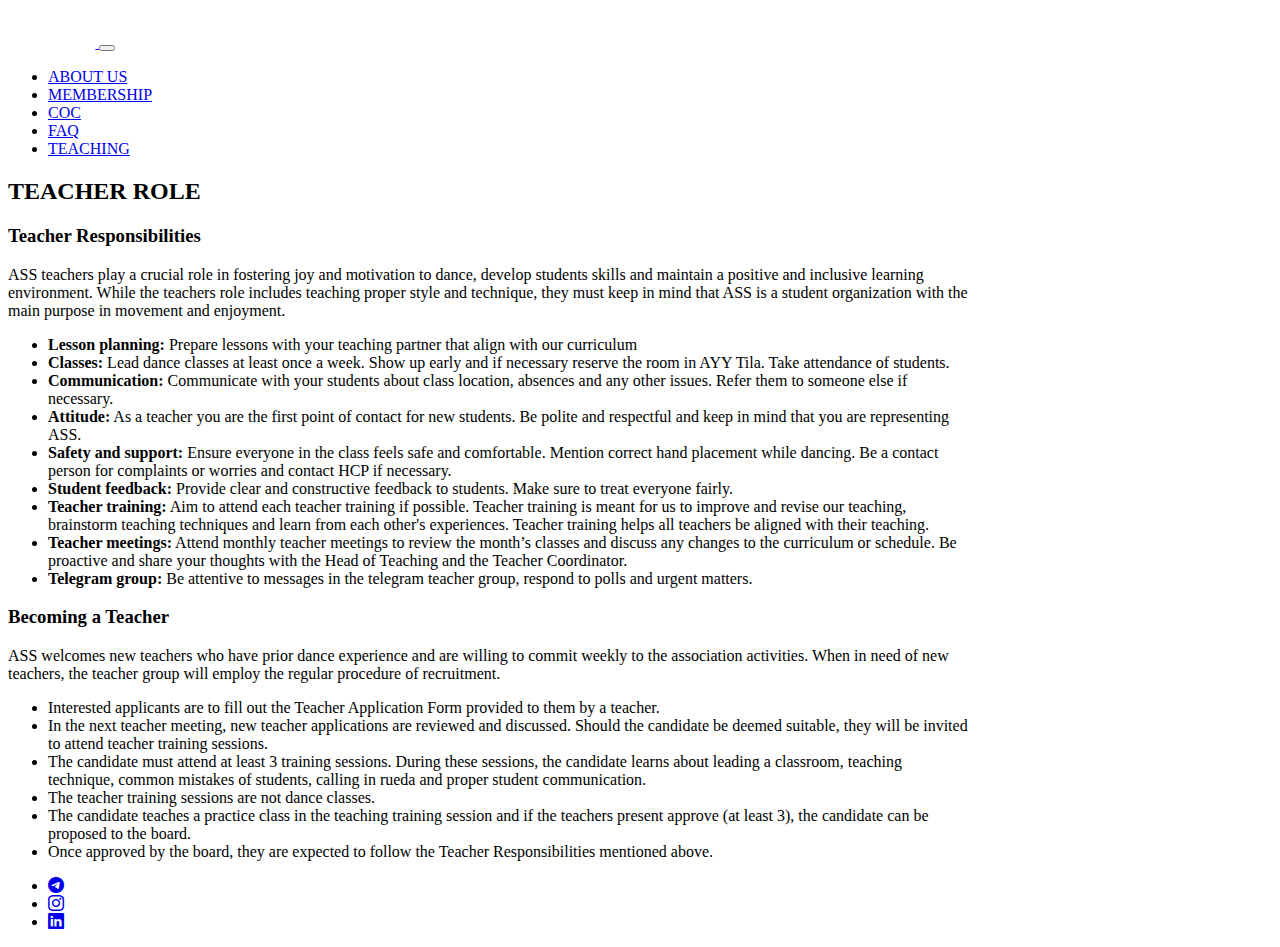
<file: teaching/index.html>
<!doctype html>
<html lang="en">
  <head>
    <meta charset="utf-8" />
    <title>Aalto Salsa Society</title>
    <meta name="viewport" content="width=device-width, initial-scale=1" />
    <link
      rel="stylesheet"
      href="https://cdn.jsdelivr.net/npm/bootstrap@5.3.2/dist/css/bootstrap.min.css"
      integrity="sha384-T3c6CoIi6uLrA9TneNEoa7RxnatzjcDSCmG1MXxSR1GAsXEV/Dwwykc2MPK8M2HN"
      crossorigin="anonymous"
    />
    <link
      rel="stylesheet"
      href="https://cdn.jsdelivr.net/npm/bootstrap-icons@1.11.3/font/bootstrap-icons.min.css"
    />
    <link rel="stylesheet" href="/styles.css" />
  </head>
  <body>
    <nav class="navbar navbar-expand-sm navbar-dark bg-dark sticky-top">
      <div class="container-fluid">
        <a class="navbar-brand p-2" href="/">
          <img
            src="/images/white_ass_logo.png"
            height="40"
            alt="ASS Logo"
            loading="lazy"
          />
        </a>
        <button
          class="navbar-toggler"
          type="button"
          data-bs-toggle="collapse"
          data-bs-target="#navbarNavDropdown"
          aria-controls="navbarNavDropdown"
          aria-expanded="false"
          aria-label="Toggle navigation"
        >
          <span class="navbar-toggler-icon"></span>
        </button>
        <div class="collapse navbar-collapse" id="navbarNavDropdown">
          <ul class="navbar-nav ms-auto">
            <li class="nav-item">
              <a class="nav-link" href="/">ABOUT US</a>
            </li>
            <li class="nav-item">
              <a class="nav-link" href="/membership/">MEMBERSHIP</a>
            </li>
            <li class="nav-item">
              <a class="nav-link" href="/code_of_conduct/">COC</a>
            </li>
            <li class="nav-item">
              <a class="nav-link" href="/faq/">FAQ</a>
            </li>
            <li class="nav-item">
              <a class="nav-link active" aria-current="page" href="/teaching/"
                >TEACHING</a
              >
            </li>
          </ul>
        </div>
      </div>
    </nav>
    <div class="container mt-5">
      <h2 class="text-center">TEACHER ROLE</h2>
      <h3 class="text-center">Teacher Responsibilities</h3>
      <p>
        ASS teachers play a crucial role in fostering joy and motivation to
        dance, develop students skills and maintain a positive and inclusive
        learning environment. While the teachers role includes teaching proper
        style and technique, they must keep in mind that ASS is a student
        organization with the main purpose in movement and enjoyment.
      </p>
      <ul>
        <li>
          <b>Lesson planning:</b> Prepare lessons with your teaching partner
          that align with our curriculum
        </li>
        <li>
          <b>Classes:</b> Lead dance classes at least once a week. Show up early
          and if necessary reserve the room in AYY Tila. Take attendance of
          students.
        </li>
        <li>
          <b>Communication:</b> Communicate with your students about class
          location, absences and any other issues. Refer them to someone else if
          necessary.
        </li>
        <li>
          <b>Attitude:</b> As a teacher you are the first point of contact for
          new students. Be polite and respectful and keep in mind that you are
          representing ASS.
        </li>
        <li>
          <b>Safety and support:</b> Ensure everyone in the class feels safe and
          comfortable. Mention correct hand placement while dancing. Be a
          contact person for complaints or worries and contact HCP if necessary.
        </li>
        <li>
          <b>Student feedback:</b> Provide clear and constructive feedback to
          students. Make sure to treat everyone fairly.
        </li>
        <li>
          <b>Teacher training:</b> Aim to attend each teacher training if
          possible. Teacher training is meant for us to improve and revise our
          teaching, brainstorm teaching techniques and learn from each other's
          experiences. Teacher training helps all teachers be aligned with their
          teaching.
        </li>
        <li>
          <b>Teacher meetings:</b> Attend monthly teacher meetings to review the
          month’s classes and discuss any changes to the curriculum or schedule.
          Be proactive and share your thoughts with the Head of Teaching and the
          Teacher Coordinator.
        </li>
        <li>
          <b>Telegram group:</b> Be attentive to messages in the telegram
          teacher group, respond to polls and urgent matters.
        </li>
      </ul>
      <h3 class="text-center">Becoming a Teacher</h3>
      <p>
        ASS welcomes new teachers who have prior dance experience and are
        willing to commit weekly to the association activities. When in need of
        new teachers, the teacher group will employ the regular procedure of
        recruitment.
      </p>
      <ul>
        <li>
          Interested applicants are to fill out the Teacher Application Form
          provided to them by a teacher.
        </li>
        <li>
          In the next teacher meeting, new teacher applications are reviewed and
          discussed. Should the candidate be deemed suitable, they will be
          invited to attend teacher training sessions.
        </li>
        <li>
          The candidate must attend at least 3 training sessions. During these
          sessions, the candidate learns about leading a classroom, teaching
          technique, common mistakes of students, calling in rueda and proper
          student communication.
        </li>
        <li>The teacher training sessions are not dance classes.</li>
        <li>
          The candidate teaches a practice class in the teaching training
          session and if the teachers present approve (at least 3), the
          candidate can be proposed to the board.
        </li>
        <li>
          Once approved by the board, they are expected to follow the Teacher
          Responsibilities mentioned above.
        </li>
      </ul>
    </div>
    <div class="container mt-5">
      <footer class="border-top">
        <ul class="nav justify-content-center">
          <li class="nav-item">
            <a
              class="nav-link text-dark fs-2"
              href="https://t.me/+UolnvHDFzkBlMTU8"
              target="_blank"
            >
              <i class="bi bi-telegram"></i>
            </a>
          </li>
          <li class="nav-item">
            <a
              class="nav-link text-dark fs-2"
              href="https://www.instagram.com/aaltosalsa?igsh=c24ycmxjcmdnNjlk"
              target="_blank"
            >
              <i class="bi bi-instagram"></i>
            </a>
          </li>
          <li class="nav-item">
            <a
              class="nav-link text-dark fs-2"
              href="https://linkedin.com/company/aalto-salsa-society"
              target="_blank"
            >
              <i class="bi bi-linkedin"></i>
            </a>
          </li>
        </ul>
      </footer>
    </div>
    <script
      src="https://cdn.jsdelivr.net/npm/bootstrap@5.3.2/dist/js/bootstrap.min.js"
      integrity="sha384-BBtl+eGJRgqQAUMxJ7pMwbEyER4l1g+O15P+16Ep7Q9Q+zqX6gSbd85u4mG4QzX+"
      crossorigin="anonymous"
    ></script>
  </body>
</html>
</file>
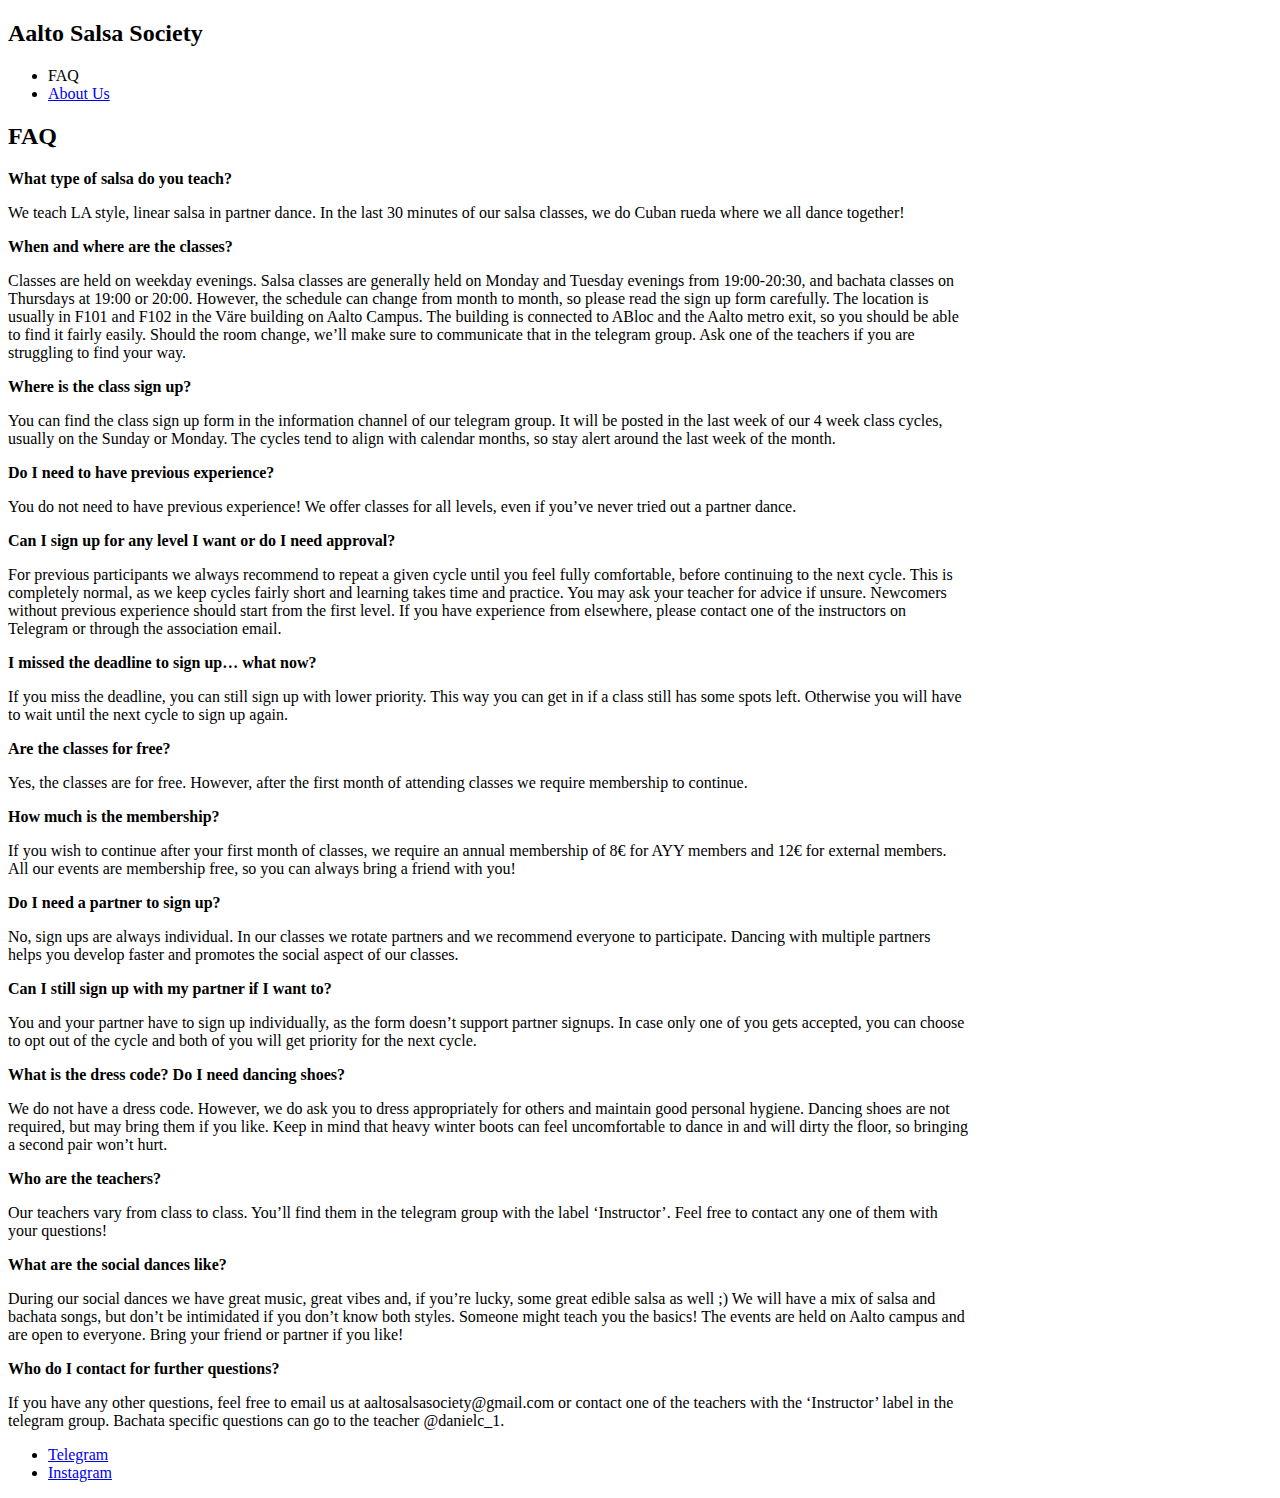
<file: faq.html>
<!doctype html>
<html>
  <head>
    <title>Aalto Salsa Society</title>
    <meta name="description" content="The Aalto Salsa Society in Otaniemi" />
    <link rel="stylesheet" href="styles.css" />
  </head>
  <body>
    <header class="main-header">
      <h2 class="ass-name">Aalto Salsa Society</h2>
    </header>
    <ul>
      <li><a>FAQ</a></li>
      <li><a href="index.html">About Us</a></li>
    </ul>
    <section class="content-section container">
      <h2 class="section-header">FAQ</h2>
      <p><b>What type of salsa do you teach?</b></p>
      <p>
        We teach LA style, linear salsa in partner dance. In the last 30 minutes
        of our salsa classes, we do Cuban rueda where we all dance together!
      </p>
      <p><b>When and where are the classes?</b></p>
      <p>
        Classes are held on weekday evenings. Salsa classes are generally held
        on Monday and Tuesday evenings from 19:00-20:30, and bachata classes on
        Thursdays at 19:00 or 20:00. However, the schedule can change from month
        to month, so please read the sign up form carefully. The location is
        usually in F101 and F102 in the Väre building on Aalto Campus. The
        building is connected to ABloc and the Aalto metro exit, so you should
        be able to find it fairly easily. Should the room change, we’ll make
        sure to communicate that in the telegram group. Ask one of the teachers
        if you are struggling to find your way.
      </p>
      <p><b>Where is the class sign up?</b></p>
      <p>
        You can find the class sign up form in the information channel of our
        telegram group. It will be posted in the last week of our 4 week class
        cycles, usually on the Sunday or Monday. The cycles tend to align with
        calendar months, so stay alert around the last week of the month.
      </p>
      <p><b>Do I need to have previous experience?</b></p>
      <p>
        You do not need to have previous experience! We offer classes for all
        levels, even if you’ve never tried out a partner dance.
      </p>
      <p><b>Can I sign up for any level I want or do I need approval?</b></p>
      <p>
        For previous participants we always recommend to repeat a given cycle
        until you feel fully comfortable, before continuing to the next cycle.
        This is completely normal, as we keep cycles fairly short and learning
        takes time and practice. You may ask your teacher for advice if unsure.
        Newcomers without previous experience should start from the first level.
        If you have experience from elsewhere, please contact one of the
        instructors on Telegram or through the association email.
      </p>
      <p><b>I missed the deadline to sign up… what now?</b></p>
      <p>
        If you miss the deadline, you can still sign up with lower priority.
        This way you can get in if a class still has some spots left. Otherwise
        you will have to wait until the next cycle to sign up again.
      </p>
      <p><b>Are the classes for free?</b></p>
      <p>
        Yes, the classes are for free. However, after the first month of
        attending classes we require membership to continue.
      </p>
      <p><b>How much is the membership?</b></p>
      <p>
        If you wish to continue after your first month of classes, we require an
        annual membership of 8€ for AYY members and 12€ for external members.
        All our events are membership free, so you can always bring a friend
        with you!
      </p>
      <p><b>Do I need a partner to sign up?</b></p>
      <p>
        No, sign ups are always individual. In our classes we rotate partners
        and we recommend everyone to participate. Dancing with multiple partners
        helps you develop faster and promotes the social aspect of our classes.
      </p>
      <p><b>Can I still sign up with my partner if I want to?</b></p>
      <p>
        You and your partner have to sign up individually, as the form doesn’t
        support partner signups. In case only one of you gets accepted, you can
        choose to opt out of the cycle and both of you will get priority for the
        next cycle.
      </p>
      <p><b>What is the dress code? Do I need dancing shoes?</b></p>
      <p>
        We do not have a dress code. However, we do ask you to dress
        appropriately for others and maintain good personal hygiene. Dancing
        shoes are not required, but may bring them if you like. Keep in mind
        that heavy winter boots can feel uncomfortable to dance in and will
        dirty the floor, so bringing a second pair won’t hurt.
      </p>
      <p><b>Who are the teachers?</b></p>
      <p>
        Our teachers vary from class to class. You’ll find them in the telegram
        group with the label ‘Instructor’. Feel free to contact any one of them
        with your questions!
      </p>
      <p><b>What are the social dances like?</b></p>
      <p>
        During our social dances we have great music, great vibes and, if you’re
        lucky, some great edible salsa as well ;) We will have a mix of salsa
        and bachata songs, but don’t be intimidated if you don’t know both
        styles. Someone might teach you the basics! The events are held on Aalto
        campus and are open to everyone. Bring your friend or partner if you
        like!
      </p>
      <p><b>Who do I contact for further questions?</b></p>
      <p>
        If you have any other questions, feel free to email us at
        aaltosalsasociety@gmail.com or contact one of the teachers with the
        ‘Instructor’ label in the telegram group. Bachata specific questions can
        go to the teacher @danielc_1.
      </p>
    </section>
    <ul>
      <li>
        <a href="https://t.me/+UolnvHDFzkBlMTU8" target="_blank">Telegram</a>
      </li>
      <li>
        <a
          href="https://www.instagram.com/aaltosalsa?igsh=c24ycmxjcmdnNjlk"
          target="_blank"
          >Instagram</a
        >
      </li>
    </ul>
  </body>
</html>
</file>
<file: styles.css>
.cover-image {
  background-color: rgba(0, 0, 0, 0.4);
  background-image: url(images/ass-cover.jpg);
  background-size: cover;
  background-position: center;
  background-blend-mode: multiply;
  height: 380px;
}

.container {
  max-width: 960px !important;
}
</file>
